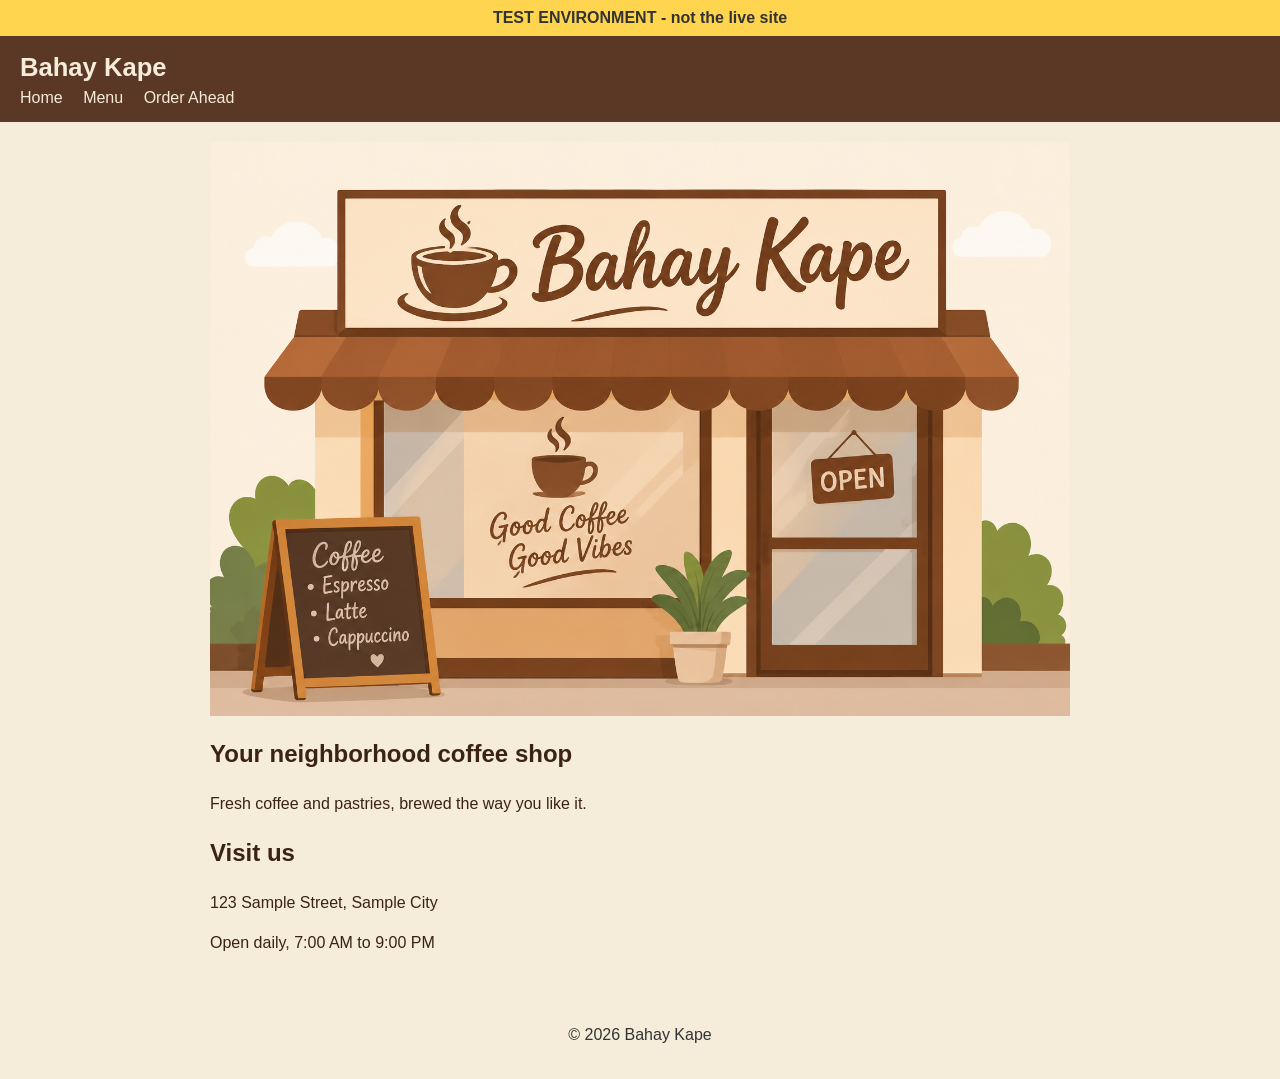
<file: index.html>
<!DOCTYPE html>
<html lang="en">
<head>
<meta charset="utf-8">
<title>Bahay Kape</title>
<meta name="viewport" content="width=device-width, initial-scale=1">
<link rel="stylesheet" href="style.css">
<script src="config.js"></script>
</head>
<body>
<header>
  <h1>Bahay Kape</h1>
  <nav>
    <a href="index.html">Home</a>
    <a href="menu.html">Menu</a>
    <a href="order.html">Order Ahead</a>
  </nav>
</header>
<main>
  <section class="hero">
    <img src="images/shop.png" alt="Bahay Kape storefront">
    <h2>Your neighborhood coffee shop</h2>
    <p>Fresh coffee and pastries, brewed the way you like it.</p>
  </section>
  <section>
    <h2>Visit us</h2>
    <p>123 Sample Street, Sample City</p>
    <p>Open daily, 7:00 AM to 9:00 PM</p>
  </section>
</main>
<footer><p>&copy; 2026 Bahay Kape</p></footer>
</body>
</html>
</file>
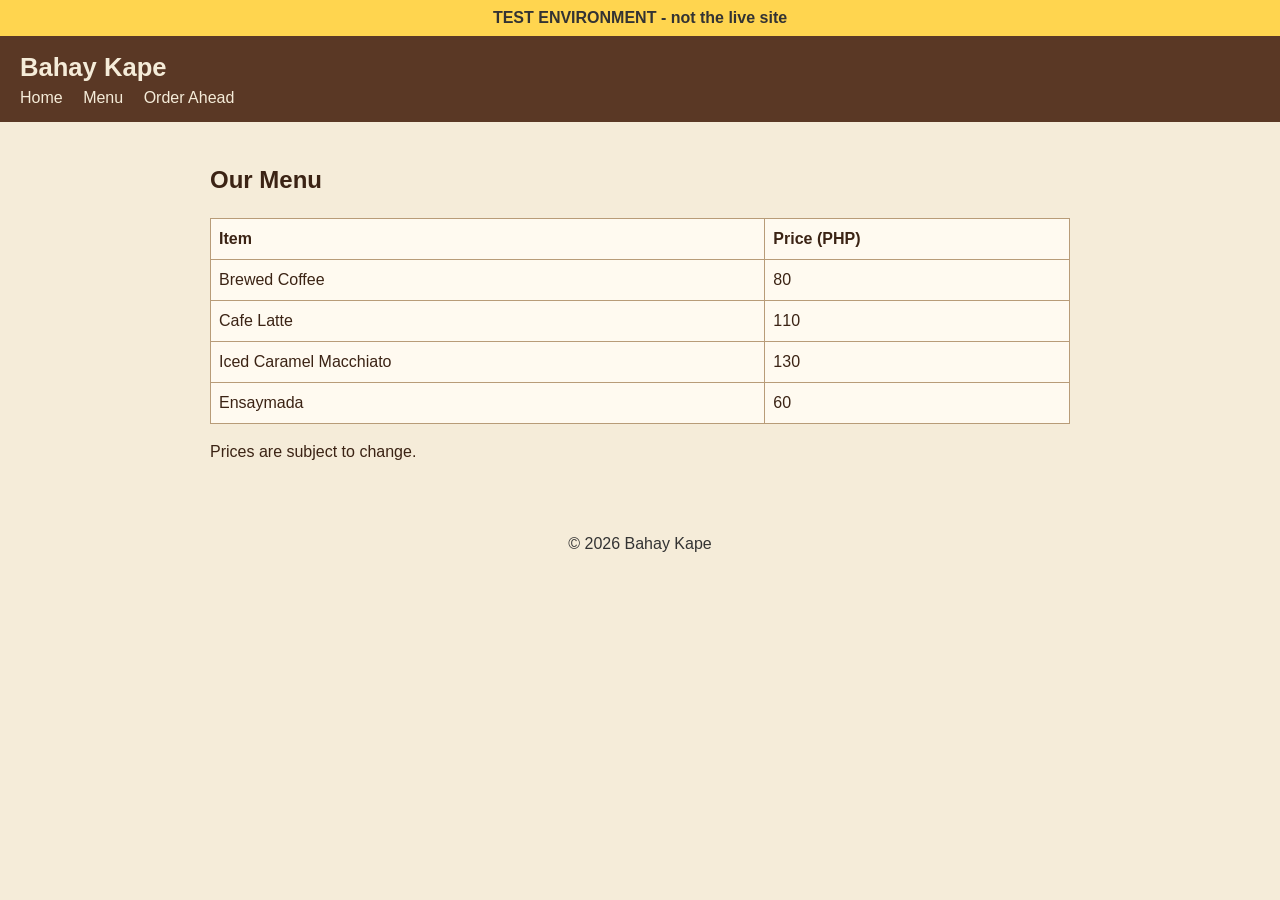
<file: menu.html>
<!DOCTYPE html>
<html lang="en">
<head>
<meta charset="utf-8">
<title>Menu - Bahay Kape</title>
<meta name="viewport" content="width=device-width, initial-scale=1">
<link rel="stylesheet" href="style.css">
<script src="config.js"></script>
</head>
<body>
<header>
  <h1>Bahay Kape</h1>
  <nav>
    <a href="index.html">Home</a>
    <a href="menu.html">Menu</a>
    <a href="order.html">Order Ahead</a>
  </nav>
</header>
<main>
  <h2>Our Menu</h2>
  <table>
    <tr><th>Item</th><th>Price (PHP)</th></tr>
    <tr><td>Brewed Coffee</td><td>80</td></tr>
    <tr><td>Cafe Latte</td><td>110</td></tr>
    <tr><td>Iced Caramel Macchiato</td><td>130</td></tr>
    <tr><td>Ensaymada</td><td>60</td></tr>
  </table>
  
  <p>Prices are subject to change.</p>
</main>
<footer><p>&copy; 2026 Bahay Kape</p></footer>
</body>
</html>
</file>
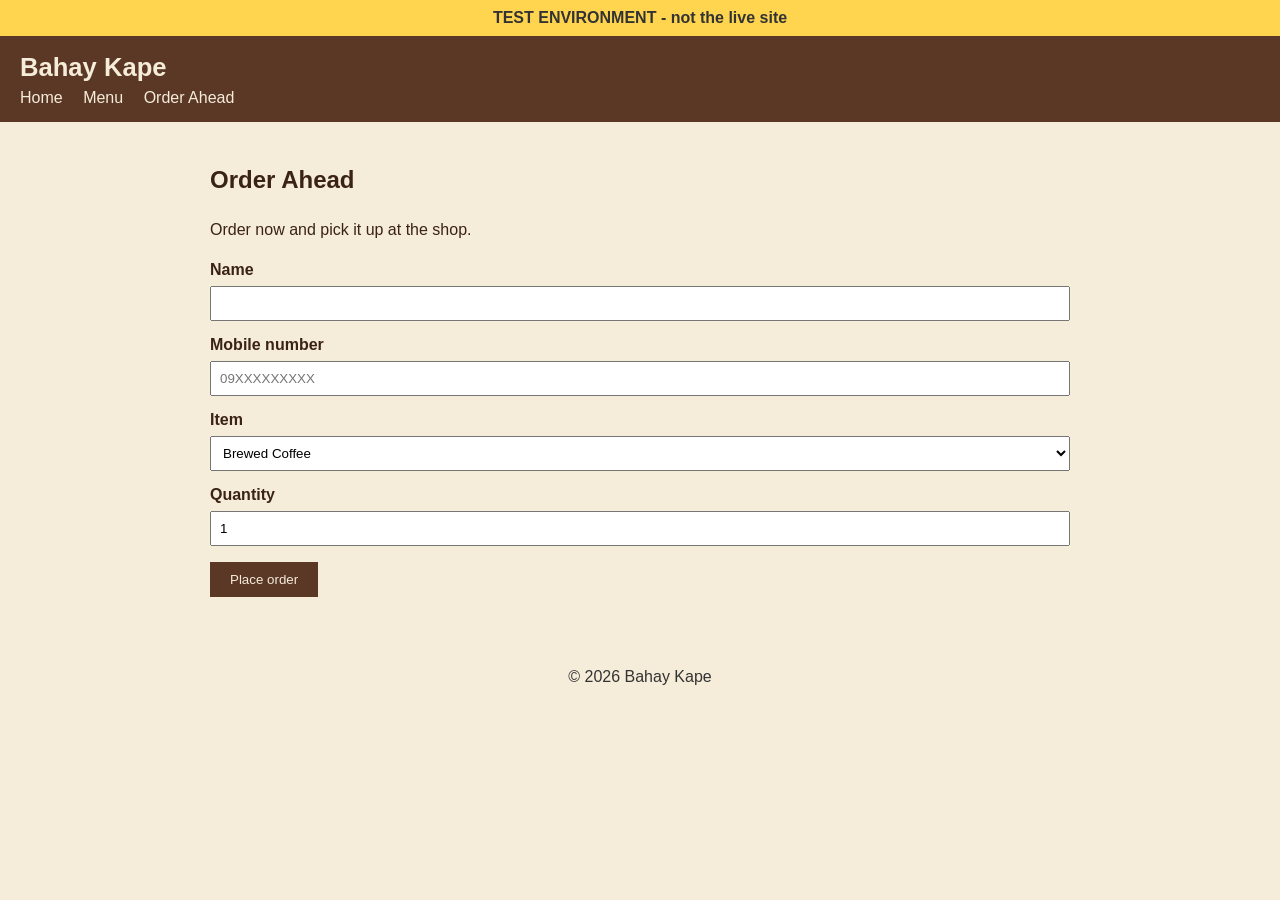
<file: order.html>
<!DOCTYPE html>
<html lang="en">
<head>
<meta charset="utf-8">
<title>Order Ahead - Bahay Kape</title>
<meta name="viewport" content="width=device-width, initial-scale=1">
<link rel="stylesheet" href="style.css">
<script src="config.js"></script>
</head>
<body>
<header>
  <h1>Bahay Kape</h1>
  <nav>
    <a href="index.html">Home</a>
    <a href="menu.html">Menu</a>
    <a href="order.html">Order Ahead</a>
  </nav>
</header>
<main>
  <h2>Order Ahead</h2>
  <p>Order now and pick it up at the shop.</p>
  <form id="orderForm" novalidate>
    <label for="name">Name</label>
    <input type="text" id="name" name="name">
    <span class="error" id="nameError"></span>

    <label for="mobile">Mobile number</label>
    <input type="text" id="mobile" name="mobile" placeholder="09XXXXXXXXX">
    <span class="error" id="mobileError"></span>

    <label for="item">Item</label>
    <select id="item" name="item">
      <option>Brewed Coffee</option>
      <option>Cafe Latte</option>
      <option>Iced Caramel Macchiato</option>
      <option>Ensaymada</option>
    </select>

    <label for="qty">Quantity</label>
    <input type="number" id="qty" name="qty" value="1">
    <span class="error" id="qtyError"></span>

    <button type="submit">Place order</button>
  </form>
  <p id="result"></p>
</main>
<footer><p>&copy; 2026 Bahay Kape</p></footer>
<script src="script.js"></script>
</body>
</html>
</file>
<file: style.css>
* { box-sizing: border-box; }
body { margin: 0; font-family: Arial, sans-serif; background: #f5ecd9; color: #3b2314; line-height: 1.5; }
header { background: #5a3825; padding: 12px 20px; }
header h1 { margin: 0; color: #f5ecd9; font-size: 1.6rem; }
nav a { color: #f5ecd9; margin-right: 16px; text-decoration: none; }
main { padding: 20px; max-width: 900px; margin: 0 auto; }
.hero img {  
  width: 100%; 
  max-width: 100%;
  height: auto;
  background: #d9c4a3;
  display: block; 
}
table { border-collapse: collapse; width: 100%; background: #fffaf0; }
th, td { border: 1px solid #b89c78; padding: 8px; text-align: left; }
label { display: block; margin-top: 12px; font-weight: bold; }
input, select { width: 100%; padding: 8px; margin-top: 4px; }
button { margin-top: 16px; padding: 10px 20px; background: #5a3825; color: #f5ecd9; border: 0; cursor: pointer; }
.error { color: #b00020; font-size: 0.9rem; }
#result { font-weight: bold; margin-top: 16px; }
footer { padding: 16px 20px; color: #333333; text-align: center; }
.env-banner { background: #ffd54f; color: #333; text-align: center; padding: 6px; font-weight: bold; }
@media (max-width: 600px) { nav a { display: block; margin: 6px 0; } }
</file>
